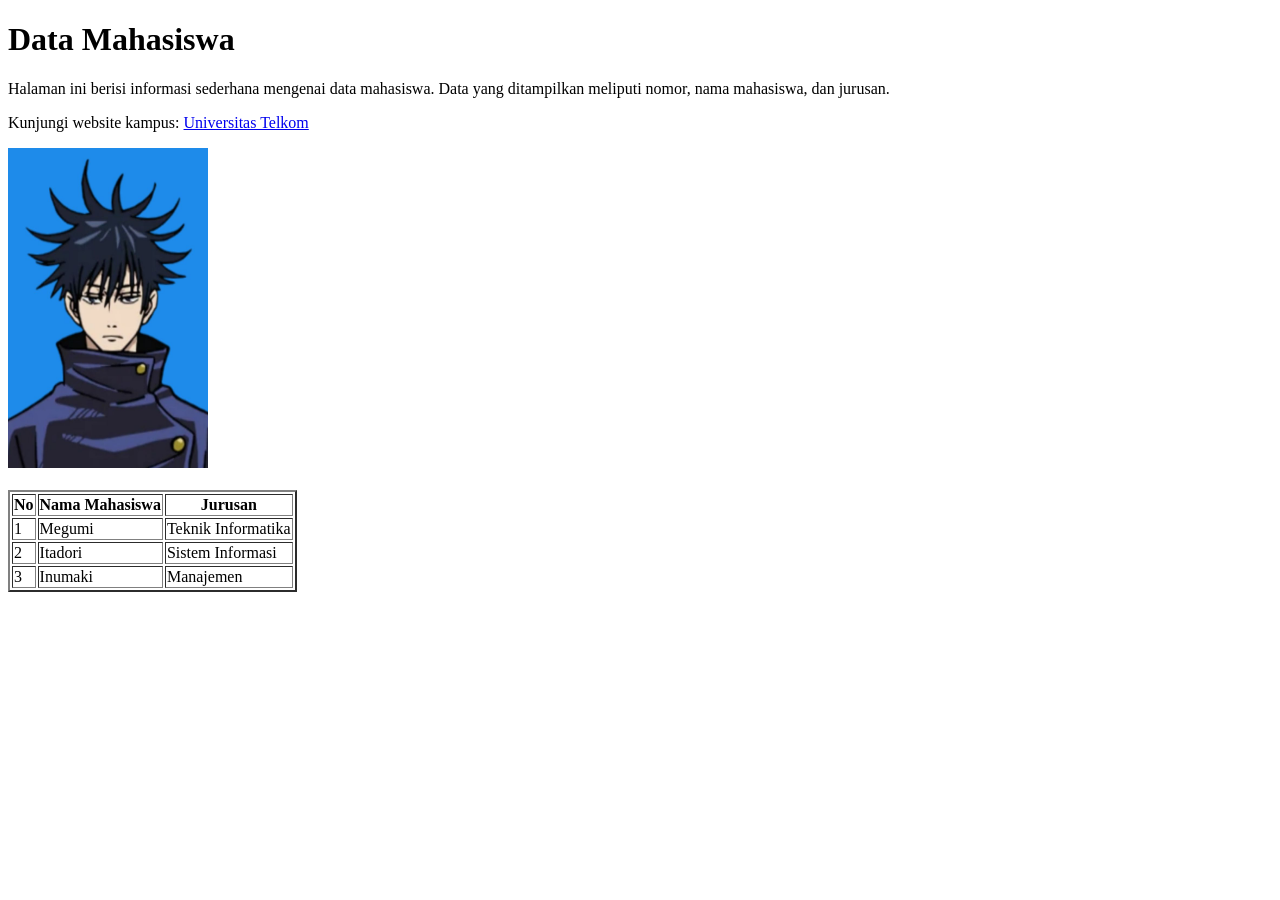
<file: WEEK1/index.html>
<!DOCTYPE html>
<html>
    <head>
        <title>Data Mahasiswa</title>
    </head>

    <body>

        <h1>Data Mahasiswa</h1>

        <p>
            Halaman ini berisi informasi sederhana mengenai data mahasiswa.
            Data yang ditampilkan meliputi nomor, nama mahasiswa, dan jurusan.
        </p>

        <p>
            Kunjungi website kampus:
            <a href="https://telkomuniversity.ac.id/" target="_blank">
                Universitas Telkom
            </a>
        </p>

        <img src="megumi.jpg" width="200px" height="320px" alt="Foto Mahasiswa">

        <br><br>

        <table border="2">
            <tr>
                <th>No</th>
                <th>Nama Mahasiswa</th>
                <th>Jurusan</th>
            </tr>

            <tr>
                <td>1</td>
                <td>Megumi</td>
                <td>Teknik Informatika</td>
            </tr>

            <tr>
                <td>2</td>
                <td>Itadori</td>
                <td>Sistem Informasi</td>
            </tr>

            <tr>
                <td>3</td>
                <td>Inumaki</td>
                <td>Manajemen</td>
            </tr>
        </table>

    </body>
</html>
</file>
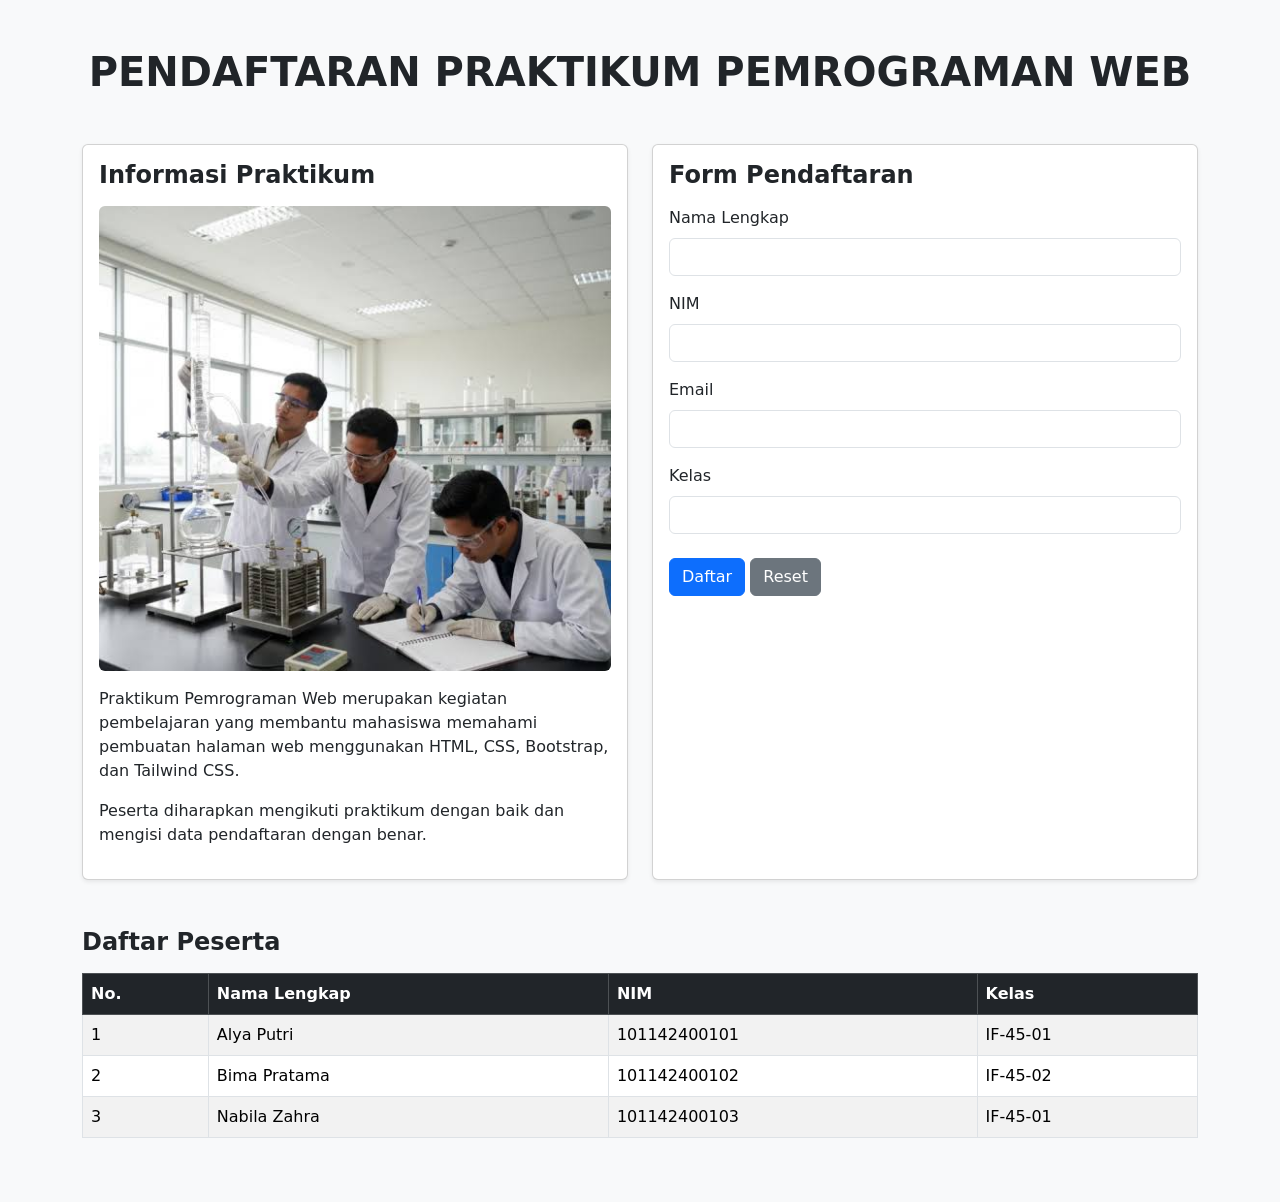
<file: WEEK 3 4/Soal_bootstrap.html>
<!DOCTYPE html>
<html lang="id">
<head>
    <meta charset="UTF-8">
    <meta name="viewport" content="width=device-width, initial-scale=1.0">

    <title>Pendaftaran Praktikum Pemrograman Web</title>

    <!-- Bootstrap 5.3.0 -->
    <link
        rel="stylesheet"
        href="https://cdn.jsdelivr.net/npm/bootstrap@5.3.0/dist/css/bootstrap.min.css"
    >
</head>

<body class="bg-light">

    <div class="container py-5">

        <!-- Judul -->
        <h1 class="text-center text-uppercase fw-bold mb-5">
            Pendaftaran Praktikum Pemrograman Web
        </h1>

        <!-- Informasi dan Form -->
        <div class="row g-4">

            <!-- Kolom Informasi -->
            <div class="col-12 col-md-6">
                <div class="card shadow-sm h-100">
                    <div class="card-body">

                        <h2 class="h4 fw-bold mb-3">
                            Informasi Praktikum
                        </h2>

                        <img
                            src="assets/praktikum.jpg"
                            class="img-fluid rounded mb-3"
                            alt="Kegiatan Praktikum Pemrograman Web"
                        >

                        <p>
                            Praktikum Pemrograman Web merupakan kegiatan
                            pembelajaran yang membantu mahasiswa memahami
                            pembuatan halaman web menggunakan HTML, CSS,
                            Bootstrap, dan Tailwind CSS.
                        </p>

                        <p>
                            Peserta diharapkan mengikuti praktikum dengan
                            baik dan mengisi data pendaftaran dengan benar.
                        </p>

                    </div>
                </div>
            </div>

            <!-- Kolom Form -->
            <div class="col-12 col-md-6">
                <div class="card shadow-sm h-100">
                    <div class="card-body">

                        <h2 class="h4 fw-bold mb-3">
                            Form Pendaftaran
                        </h2>

                        <form>

                            <!-- Nama -->
                            <div class="mb-3">
                                <label for="nama" class="form-label">
                                    Nama Lengkap
                                </label>

                                <input
                                    type="text"
                                    class="form-control"
                                    id="nama"
                                    name="nama"
                                    required
                                >
                            </div>

                            <!-- NIM -->
                            <div class="mb-3">
                                <label for="nim" class="form-label">
                                    NIM
                                </label>

                                <input
                                    type="text"
                                    class="form-control"
                                    id="nim"
                                    name="nim"
                                    required
                                >
                            </div>

                            <!-- Email -->
                            <div class="mb-3">
                                <label for="email" class="form-label">
                                    Email
                                </label>

                                <input
                                    type="email"
                                    class="form-control"
                                    id="email"
                                    name="email"
                                    required
                                >
                            </div>

                            <!-- Kelas -->
                            <div class="mb-4">
                                <label for="kelas" class="form-label">
                                    Kelas
                                </label>

                                <input
                                    type="text"
                                    class="form-control"
                                    id="kelas"
                                    name="kelas"
                                    required
                                >
                            </div>

                            <!-- Tombol -->
                            <button
                                type="submit"
                                class="btn btn-primary"
                            >
                                Daftar
                            </button>

                            <button
                                type="reset"
                                class="btn btn-secondary"
                            >
                                Reset
                            </button>

                        </form>

                    </div>
                </div>
            </div>

        </div>

        <!-- Tabel Peserta -->
        <div class="mt-5">

            <h2 class="h4 fw-bold mb-3">
                Daftar Peserta
            </h2>

            <div class="table-responsive">

                <table class="table table-striped table-bordered table-hover">

                    <thead class="table-dark">
                        <tr>
                            <th>No.</th>
                            <th>Nama Lengkap</th>
                            <th>NIM</th>
                            <th>Kelas</th>
                        </tr>
                    </thead>

                    <tbody>

                        <tr>
                            <td>1</td>
                            <td>Alya Putri</td>
                            <td>101142400101</td>
                            <td>IF-45-01</td>
                        </tr>

                        <tr>
                            <td>2</td>
                            <td>Bima Pratama</td>
                            <td>101142400102</td>
                            <td>IF-45-02</td>
                        </tr>

                        <tr>
                            <td>3</td>
                            <td>Nabila Zahra</td>
                            <td>101142400103</td>
                            <td>IF-45-01</td>
                        </tr>

                    </tbody>

                </table>

            </div>

        </div>

    </div>

</body>
</html>
</file>
